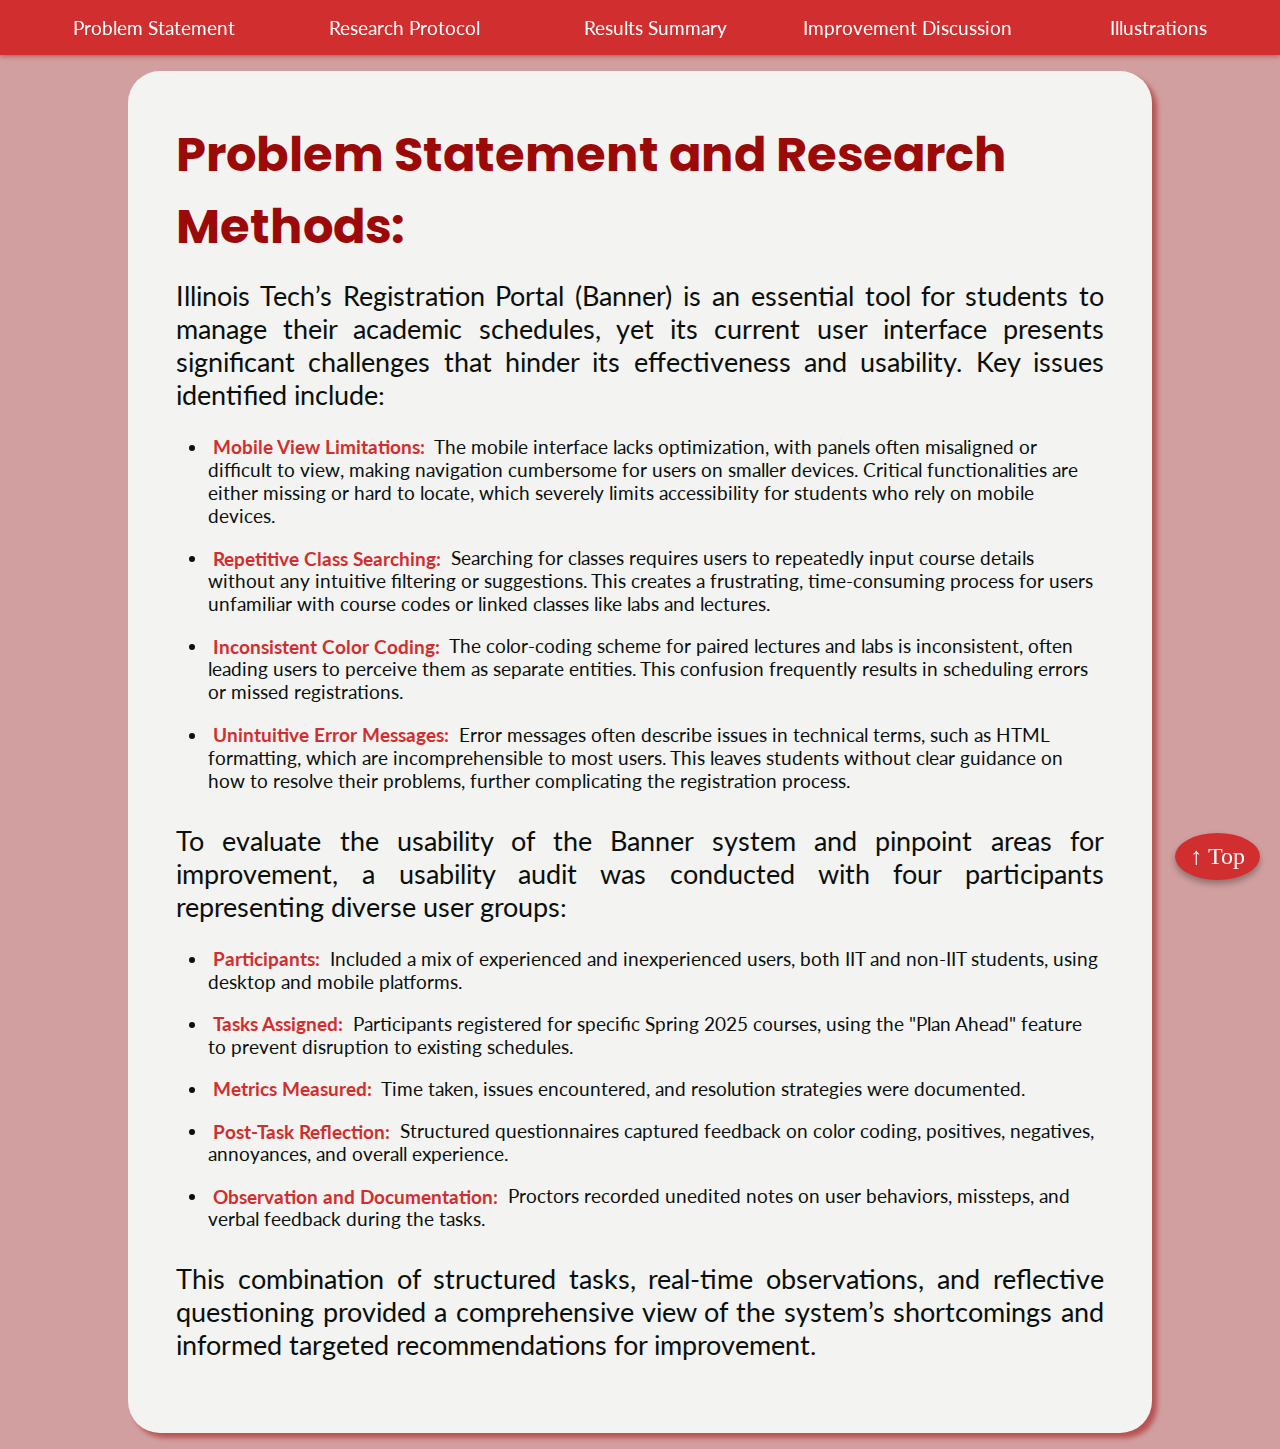
<file: index.html>
<!DOCTYPE html>
<html lang="en">
    <head>
        <meta charset="utf-8">
        <meta name="viewport" content="width=device-width, initial-scale=1.0">
        <meta name="description" content="Problem statement and research methods for improving the usability of Illinois Tech's Registration Portal.">
        <title>Problem Statement</title>
        <link rel="stylesheet" type="text/css" href="style.css">
        <link rel="preconnect" href="https://fonts.googleapis.com">
        <link rel="preconnect" href="https://fonts.gstatic.com" crossorigin>
        <link href="https://fonts.googleapis.com/css2?family=Lato:wght@400;700&family=Poppins:wght@300;400;700&display=swap" rel="stylesheet">
    </head>
    <body>
        <nav>
            <ul>
                <li><a href="index.html">Problem Statement</a></li>
                <li><a href="protocol.html">Research Protocol</a></li>
                <li><a href="summary.html">Results Summary</a></li>
                <li><a href="discussion.html">Improvement Discussion</a></li>
                <li><a href="illustrations.html">Illustrations</a></li>
            </ul>
        </nav>
        <main class="container">
            <h1>Problem Statement and Research Methods:</h1>
            <p>
                Illinois Tech’s Registration Portal (Banner) is an essential tool for students to manage their academic schedules, yet its current user interface presents significant challenges that hinder its effectiveness and usability. Key issues identified include:
            </p>
            <ul>
                <li><span class="highlight">Mobile View Limitations:</span> The mobile interface lacks optimization, with panels often misaligned or difficult to view, making navigation cumbersome for users on smaller devices. Critical functionalities are either missing or hard to locate, which severely limits accessibility for students who rely on mobile devices.</li>
                <li><span class="highlight">Repetitive Class Searching:</span> Searching for classes requires users to repeatedly input course details without any intuitive filtering or suggestions. This creates a frustrating, time-consuming process for users unfamiliar with course codes or linked classes like labs and lectures.</li>
                <li><span class="highlight">Inconsistent Color Coding:</span> The color-coding scheme for paired lectures and labs is inconsistent, often leading users to perceive them as separate entities. This confusion frequently results in scheduling errors or missed registrations.</li>
                <li><span class="highlight">Unintuitive Error Messages:</span> Error messages often describe issues in technical terms, such as HTML formatting, which are incomprehensible to most users. This leaves students without clear guidance on how to resolve their problems, further complicating the registration process.</li>
            </ul>
            <p>
                To evaluate the usability of the Banner system and pinpoint areas for improvement, a usability audit was conducted with four participants representing diverse user groups:
            </p>
            <ul>
                <li><span class="highlight">Participants:</span> Included a mix of experienced and inexperienced users, both IIT and non-IIT students, using desktop and mobile platforms.</li>
                <li><span class="highlight">Tasks Assigned:</span> Participants registered for specific Spring 2025 courses, using the "Plan Ahead" feature to prevent disruption to existing schedules.</li>
                <li><span class="highlight">Metrics Measured:</span> Time taken, issues encountered, and resolution strategies were documented.</li>
                <li><span class="highlight">Post-Task Reflection:</span> Structured questionnaires captured feedback on color coding, positives, negatives, annoyances, and overall experience.</li>
                <li><span class="highlight">Observation and Documentation:</span> Proctors recorded unedited notes on user behaviors, missteps, and verbal feedback during the tasks.</li>
            </ul>
            <p>
                This combination of structured tasks, real-time observations, and reflective questioning provided a comprehensive view of the system’s shortcomings and informed targeted recommendations for improvement.
            </p>
        </main>
        <a href="#" class="scroll-to-top">↑ Top</a>
    </body>
</html>
</file>
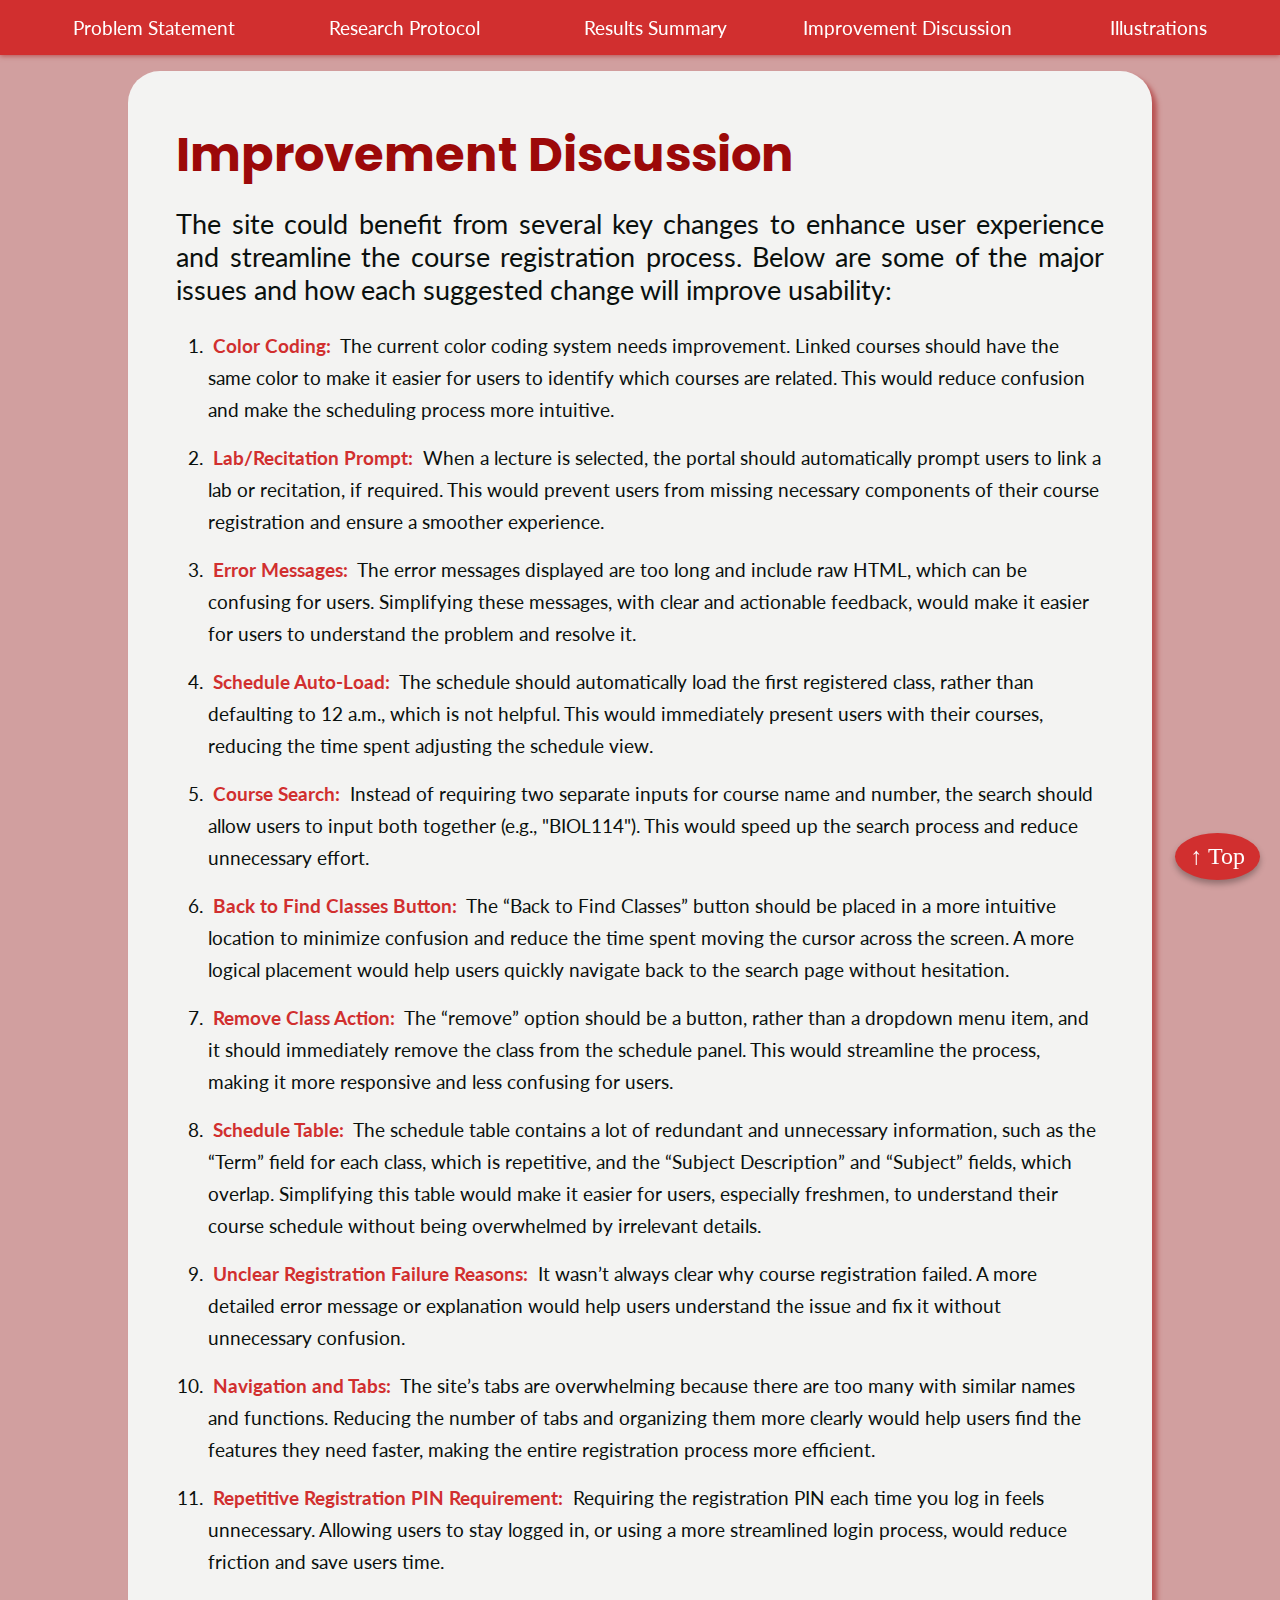
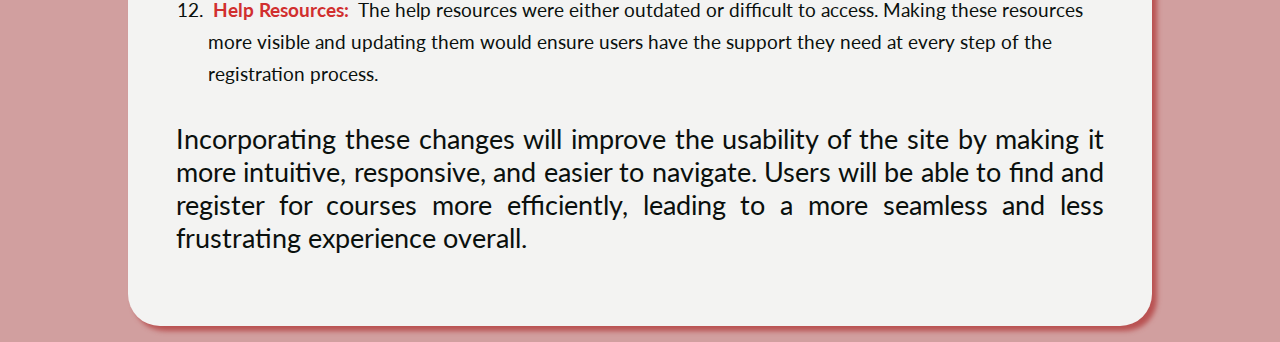
<file: discussion.html>
<!DOCTYPE html>
    <html lang="en">
        <head>
            <meta charset="utf-8">
            <meta name="viewport" content="width=device-width, initial-scale=1.0">
            <meta name="description" content="Improvement discussion for Illinois Tech registration portal usability audit.">
            <title>Improvement Discussion</title>
            <link rel="stylesheet" type="text/css" href="style.css">
        </head>
        <body>
            <nav>
                <ul>
                    <li><a href="index.html">Problem Statement</a></li>
                    <li><a href="protocol.html">Research Protocol</a></li>
                    <li><a href="summary.html">Results Summary</a></li>
                    <li><a href="discussion.html">Improvement Discussion</a></li>
                    <li><a href="illustrations.html">Illustrations</a></li>
                </ul>
            </nav>
            <main class="container">
                <h1>Improvement Discussion</h1>
                <p>
                    The site could benefit from several key changes to enhance user experience and streamline the course registration process. Below are some of the major issues and how each suggested change will improve usability:
                </p>
                <ol>
                    <li><span class="highlight">Color Coding:</span> The current color coding system needs improvement. Linked courses should have the same color to make it easier for users to identify which courses are related. This would reduce confusion and make the scheduling process more intuitive.</li>
                    <li><span class="highlight">Lab/Recitation Prompt:</span> When a lecture is selected, the portal should automatically prompt users to link a lab or recitation, if required. This would prevent users from missing necessary components of their course registration and ensure a smoother experience.</li>
                    <li><span class="highlight">Error Messages:</span> The error messages displayed are too long and include raw HTML, which can be confusing for users. Simplifying these messages, with clear and actionable feedback, would make it easier for users to understand the problem and resolve it.</li>
                    <li><span class="highlight">Schedule Auto-Load:</span> The schedule should automatically load the first registered class, rather than defaulting to 12 a.m., which is not helpful. This would immediately present users with their courses, reducing the time spent adjusting the schedule view.</li>
                    <li><span class="highlight">Course Search:</span> Instead of requiring two separate inputs for course name and number, the search should allow users to input both together (e.g., "BIOL114"). This would speed up the search process and reduce unnecessary effort.</li>
                    <li><span class="highlight">Back to Find Classes Button:</span> The “Back to Find Classes” button should be placed in a more intuitive location to minimize confusion and reduce the time spent moving the cursor across the screen. A more logical placement would help users quickly navigate back to the search page without hesitation.</li>
                    <li><span class="highlight">Remove Class Action:</span> The “remove” option should be a button, rather than a dropdown menu item, and it should immediately remove the class from the schedule panel. This would streamline the process, making it more responsive and less confusing for users.</li>
                    <li><span class="highlight">Schedule Table:</span> The schedule table contains a lot of redundant and unnecessary information, such as the “Term” field for each class, which is repetitive, and the “Subject Description” and “Subject” fields, which overlap. Simplifying this table would make it easier for users, especially freshmen, to understand their course schedule without being overwhelmed by irrelevant details.</li>
                    <li><span class="highlight">Unclear Registration Failure Reasons:</span> It wasn’t always clear why course registration failed. A more detailed error message or explanation would help users understand the issue and fix it without unnecessary confusion.</li>
                    <li><span class="highlight">Navigation and Tabs:</span> The site’s tabs are overwhelming because there are too many with similar names and functions. Reducing the number of tabs and organizing them more clearly would help users find the features they need faster, making the entire registration process more efficient.</li>
                    <li><span class="highlight">Repetitive Registration PIN Requirement:</span> Requiring the registration PIN each time you log in feels unnecessary. Allowing users to stay logged in, or using a more streamlined login process, would reduce friction and save users time.</li>
                    <li><span class="highlight">Help Resources:</span> The help resources were either outdated or difficult to access. Making these resources more visible and updating them would ensure users have the support they need at every step of the registration process.</li>
                </ol>
                <p>
                    Incorporating these changes will improve the usability of the site by making it more intuitive, responsive, and easier to navigate. Users will be able to find and register for courses more efficiently, leading to a more seamless and less frustrating experience overall.
                </p>
            </main>
            <a href="#" class="scroll-to-top">↑ Top</a>
        </body>
    </html>
</file>
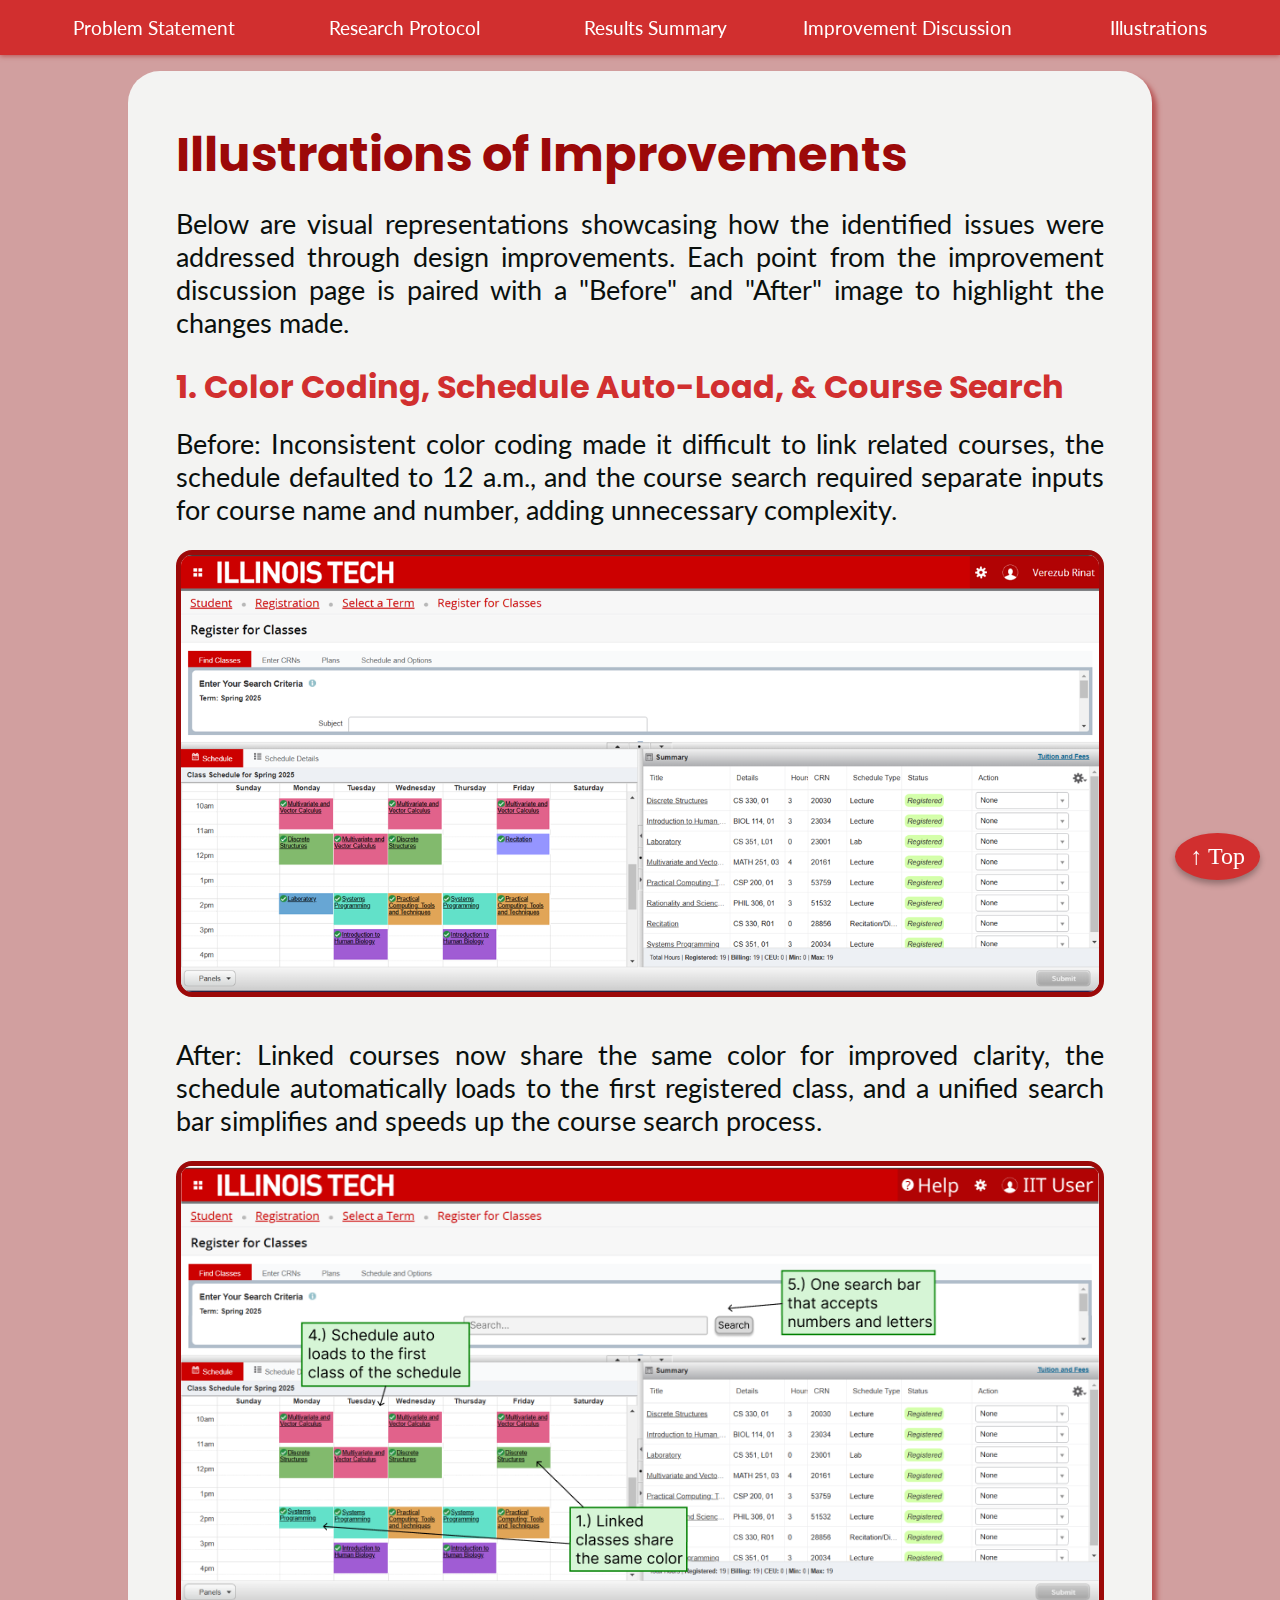
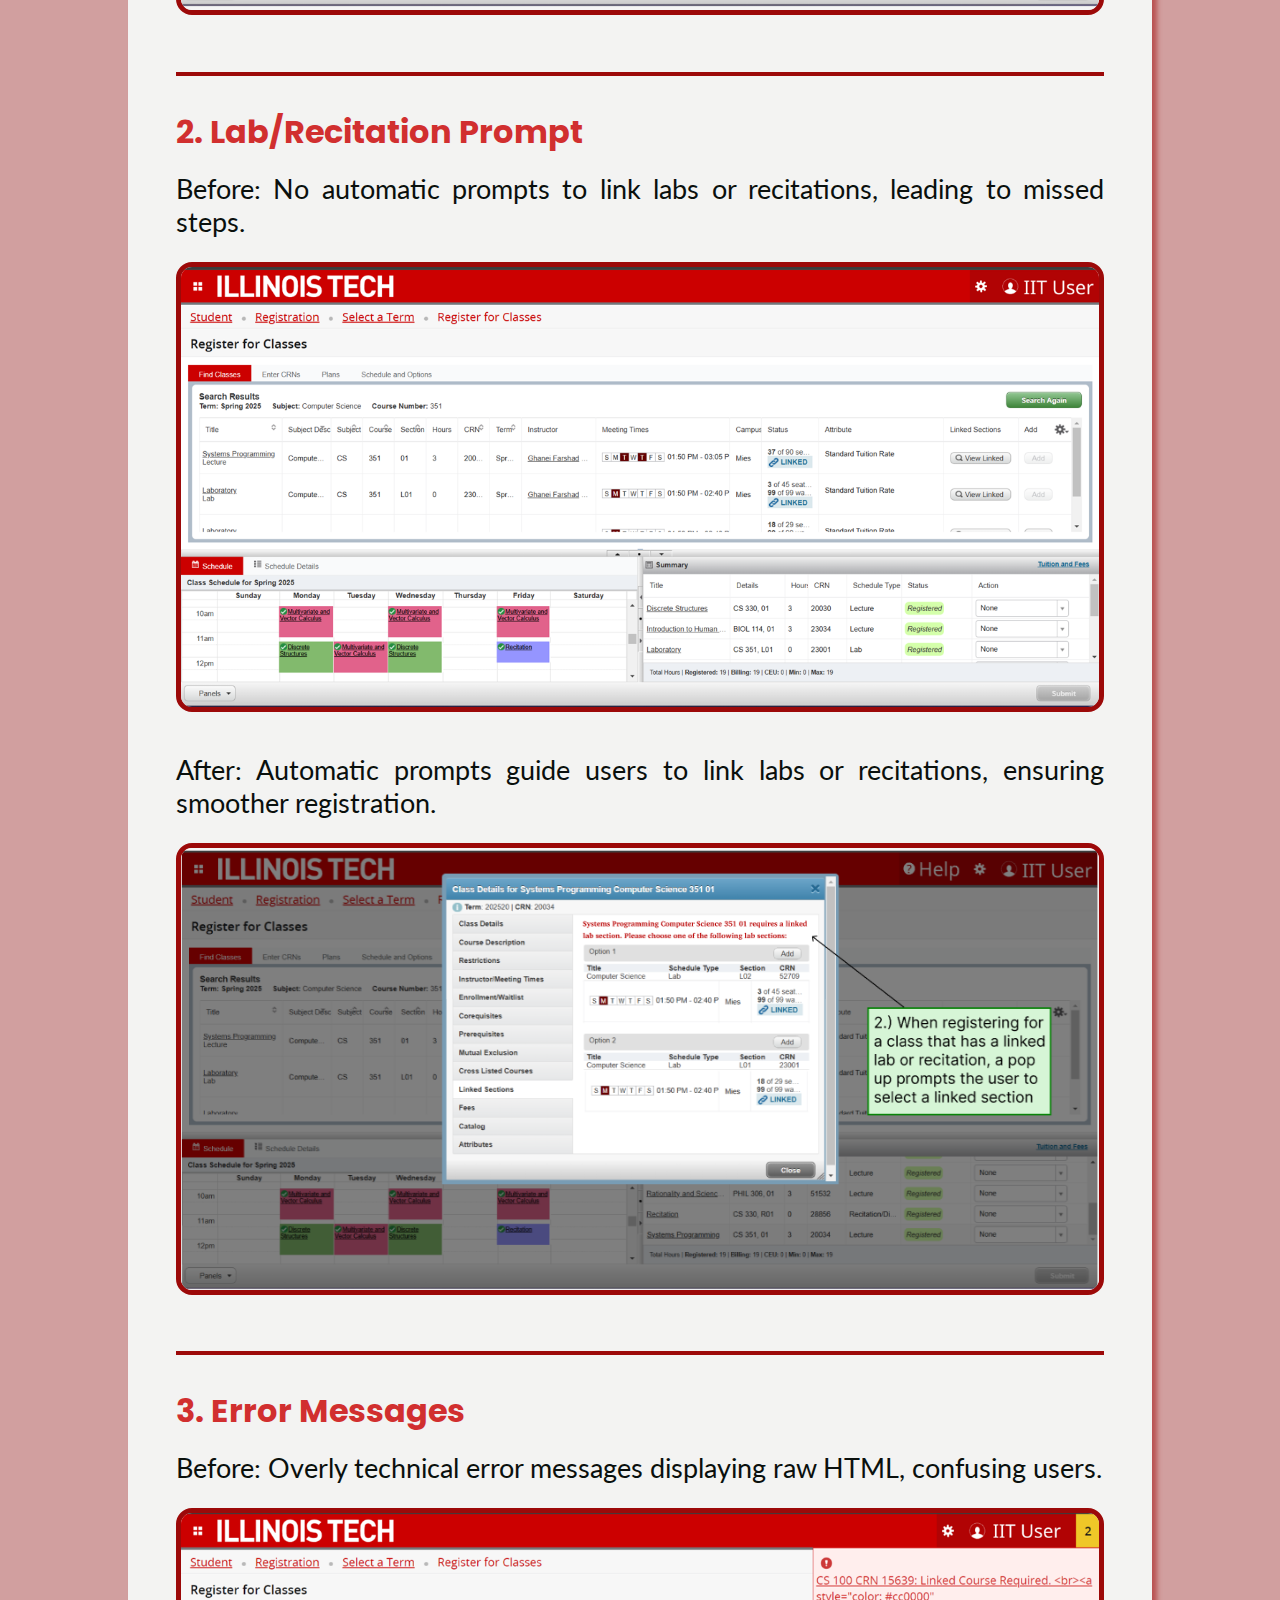
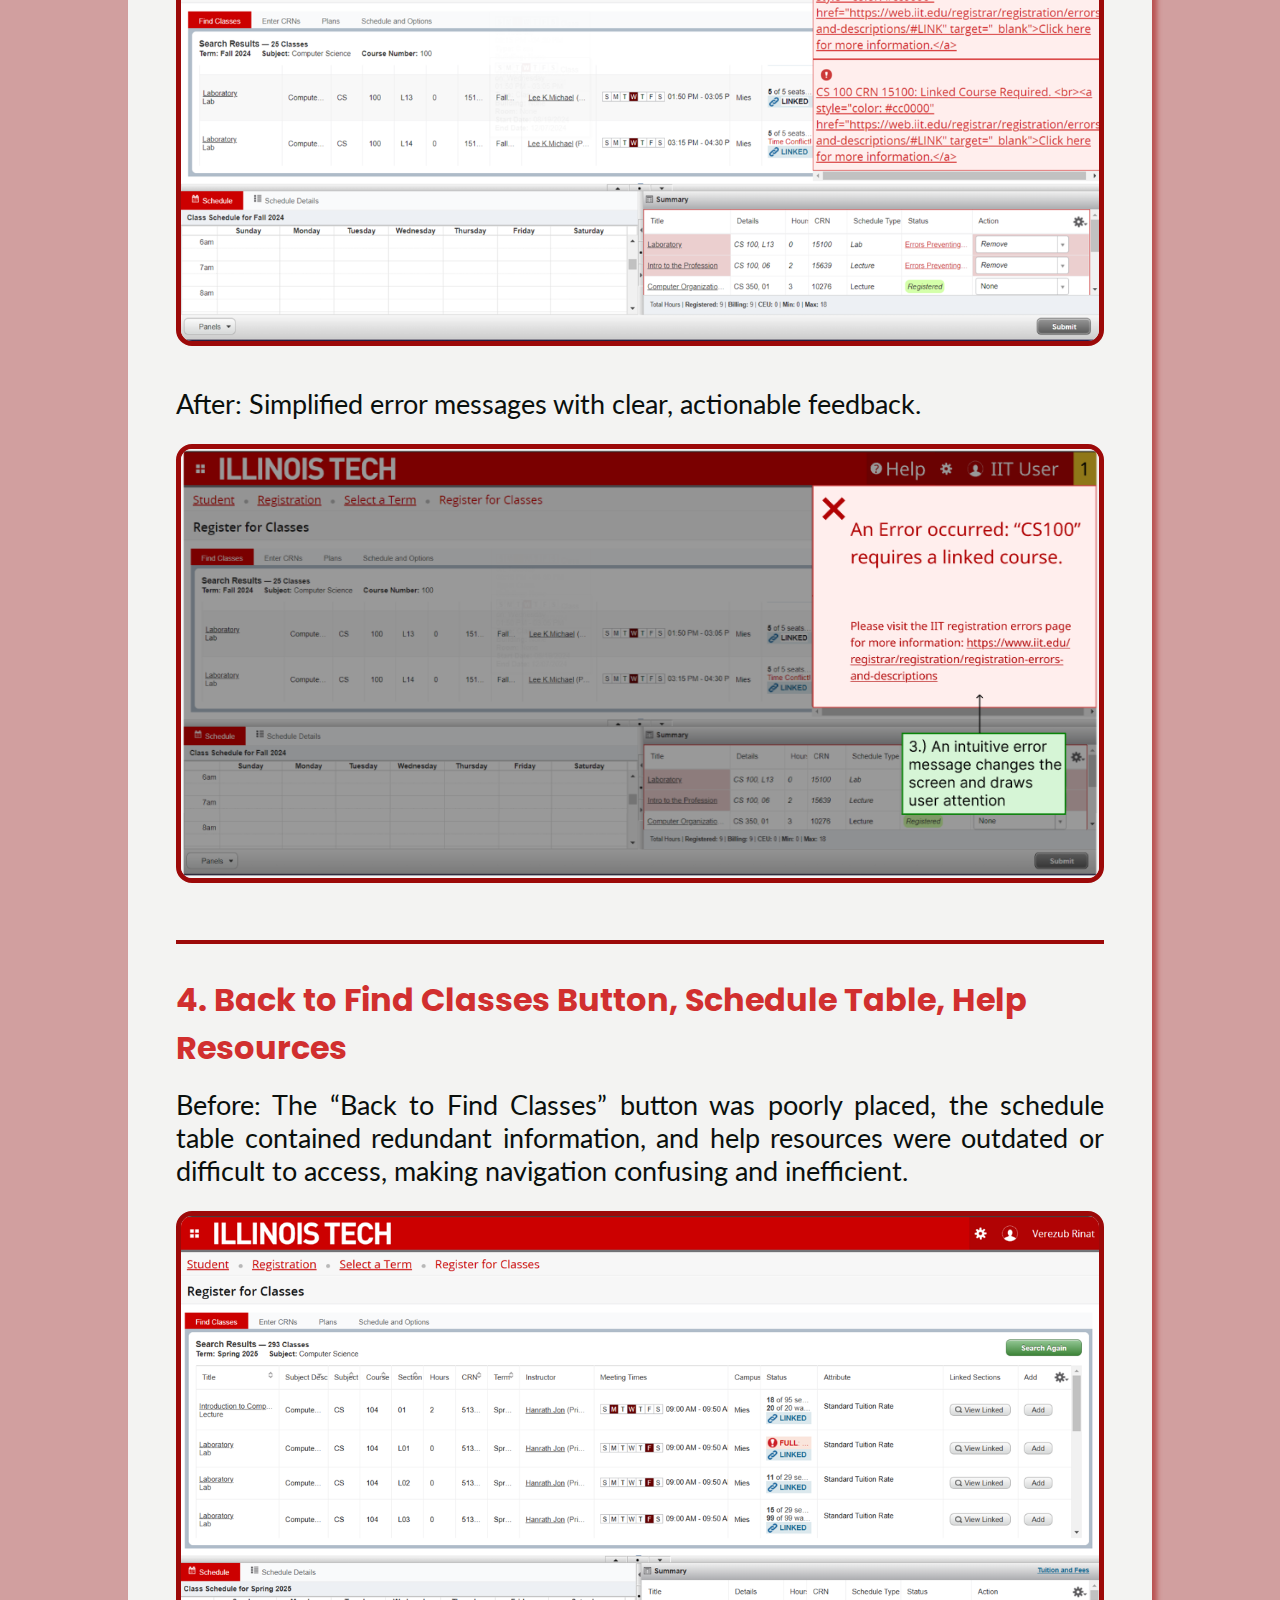
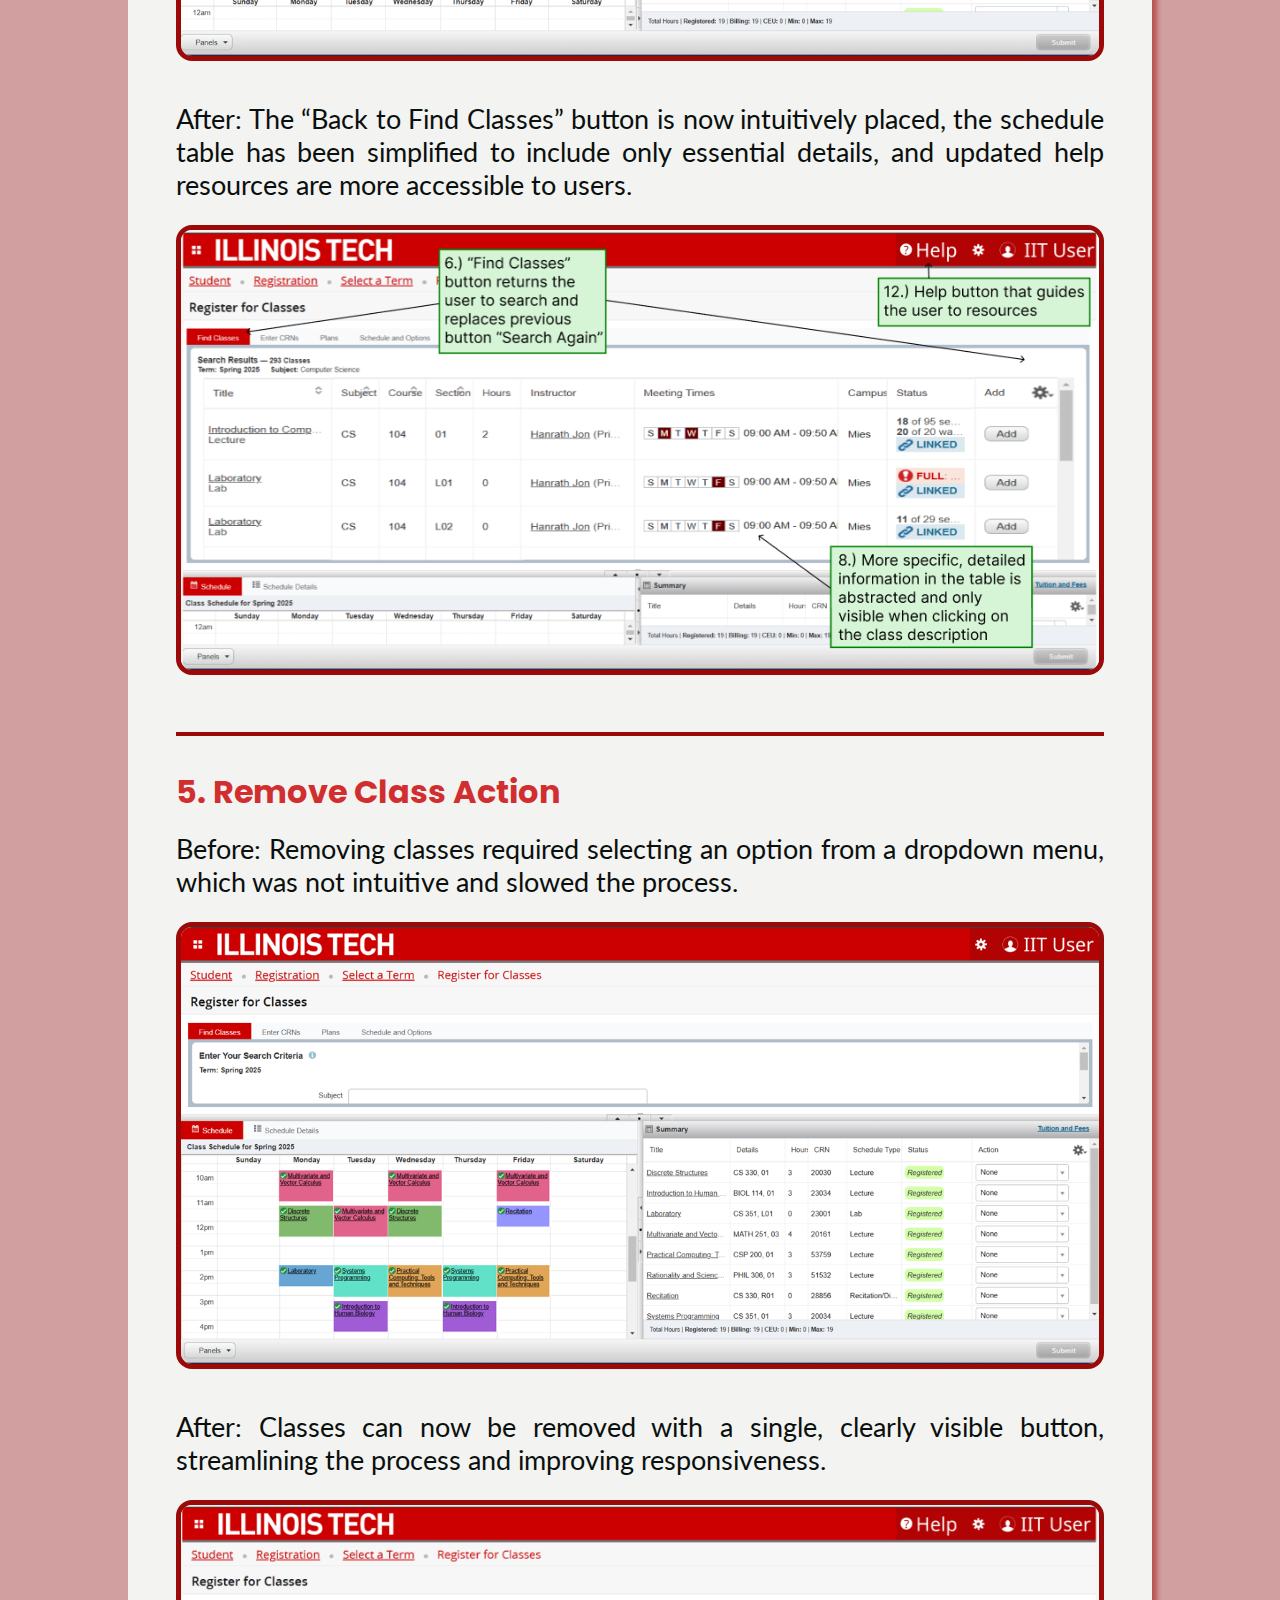
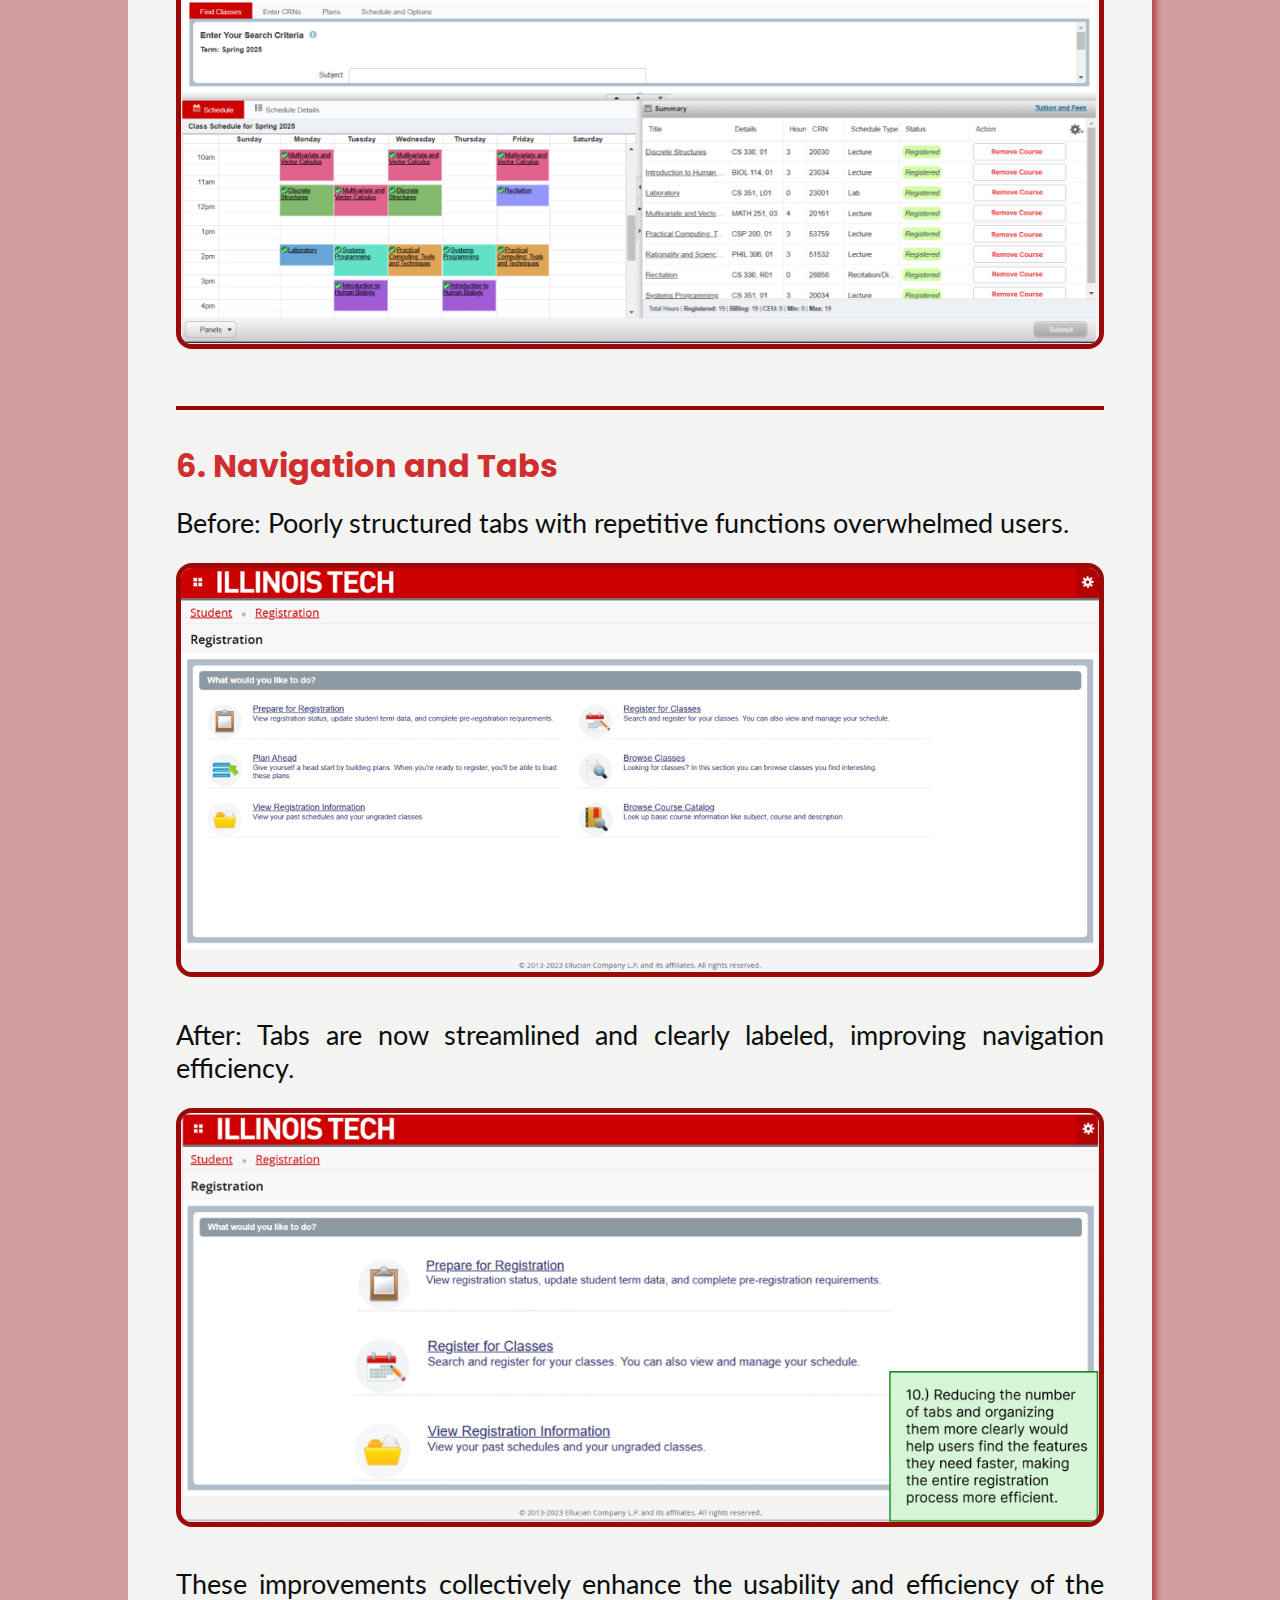
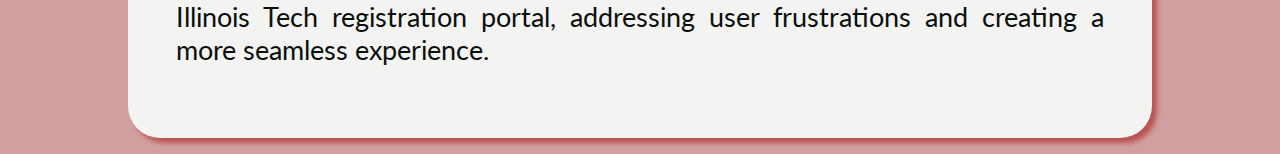
<file: illustrations.html>
<!DOCTYPE html>
<html lang="en">
    <head>
        <meta charset="utf-8">
        <meta name="viewport" content="width=device-width, initial-scale=1.0">
        <meta name="description" content="Visual illustrations of the improvements made to the Illinois Tech registration portal.">
        <title>Illustrations of Improvements</title>
        <link rel="stylesheet" type="text/css" href="style.css">
    </head>
    <body>
        <nav>
            <ul>
                <li><a href="index.html">Problem Statement</a></li>
                <li><a href="protocol.html">Research Protocol</a></li>
                <li><a href="summary.html">Results Summary</a></li>
                <li><a href="discussion.html">Improvement Discussion</a></li>
                <li><a href="illustrations.html">Illustrations</a></li>
            </ul>
        </nav>
        <main class="container">
            <h1>Illustrations of Improvements</h1>
            <p>
                Below are visual representations showcasing how the identified issues were addressed through design improvements. Each point from the improvement discussion page is paired with a "Before" and "After" image to highlight the changes made.
            </p>

            <section>
                <h2>1. Color Coding, Schedule Auto-Load, & Course Search</h2>
                <p>Before: Inconsistent color coding made it difficult to link related courses, the schedule defaulted to 12 a.m., and the course search required separate inputs for course name and number, adding unnecessary complexity.</p>
                <img src="./files/Images_Improvement_Points/Pts_1_4_5/before.png" alt="Before image showing inconsistent color coding">
                <p>After: Linked courses now share the same color for improved clarity, the schedule automatically loads to the first registered class, and a unified search bar simplifies and speeds up the course search process.</p>
                <img src="./files/Images_Improvement_Points/Pts_1_4_5/after.png" alt="After image showing consistent color coding for linked courses">
            </section>
            <hr>

            <section>
                <h2>2. Lab/Recitation Prompt</h2>
                <p>Before: No automatic prompts to link labs or recitations, leading to missed steps.</p>
                <img src="./files/Images_Improvement_Points/Pts_2/before.png" alt="Before image showing no lab/recitation prompt">
                <p>After: Automatic prompts guide users to link labs or recitations, ensuring smoother registration.</p>
                <img src="./files/Images_Improvement_Points/Pts_2/after.png" alt="After image showing automatic lab/recitation prompt">
            </section>
            <hr>

            <section>
                <h2>3. Error Messages</h2>
                <p>Before: Overly technical error messages displaying raw HTML, confusing users.</p>
                <img src="./files/Images_Improvement_Points/Pts_3/before.png" alt="Before image showing confusing error messages">
                <p>After: Simplified error messages with clear, actionable feedback.</p>
                <img src="./files/Images_Improvement_Points/Pts_3/after.png" alt="After image showing simplified error messages">
            </section>
            <hr>

            <section>
                <h2>4. Back to Find Classes Button, Schedule Table, Help Resources</h2>
                <p>Before: The “Back to Find Classes” button was poorly placed, the schedule table contained redundant information, and help resources were outdated or difficult to access, making navigation confusing and inefficient.</p>
                <img src="./files/Images_Improvement_Points/Pts_6_8_12/before.png" alt="Before image showing default 12 a.m. schedule">
                <p>After: The “Back to Find Classes” button is now intuitively placed, the schedule table has been simplified to include only essential details, and updated help resources are more accessible to users.</p>
                <img src="./files/Images_Improvement_Points/Pts_6_8_12/after.png" alt="After image showing auto-loaded schedule">
            </section>
            <hr>

            <section>
                <h2>5. Remove Class Action</h2>
                <p>Before: Removing classes required selecting an option from a dropdown menu, which was not intuitive and slowed the process.</p>
                <img src="./files/Images_Improvement_Points/Pts_7/before.png" alt="Before image showing separate inputs for course search">
                <p>After: Classes can now be removed with a single, clearly visible button, streamlining the process and improving responsiveness.</p>
                <img src="./files/Images_Improvement_Points/Pts_7/after.png" alt="After image showing unified search bar">
            </section>
            <hr>

            <section>
                <h2>6. Navigation and Tabs </h2>
                <p>Before: Poorly structured tabs with repetitive functions overwhelmed users.</p>
                <img src="./files/Images_Improvement_Points/Pts_10/before.png" alt="Before image showing confusing navigation and tabs">
                <p>After: Tabs are now streamlined and clearly labeled, improving navigation efficiency.</p>
                <img src="./files/Images_Improvement_Points/Pts_10/after.png" alt="After image showing improved navigation and tabs">
            </section>

            <p>
                These improvements collectively enhance the usability and efficiency of the Illinois Tech registration portal, addressing user frustrations and creating a more seamless experience.
            </p>
        </main>
        <a href="#" class="scroll-to-top">↑ Top</a>
    </body>
</html>
</file>
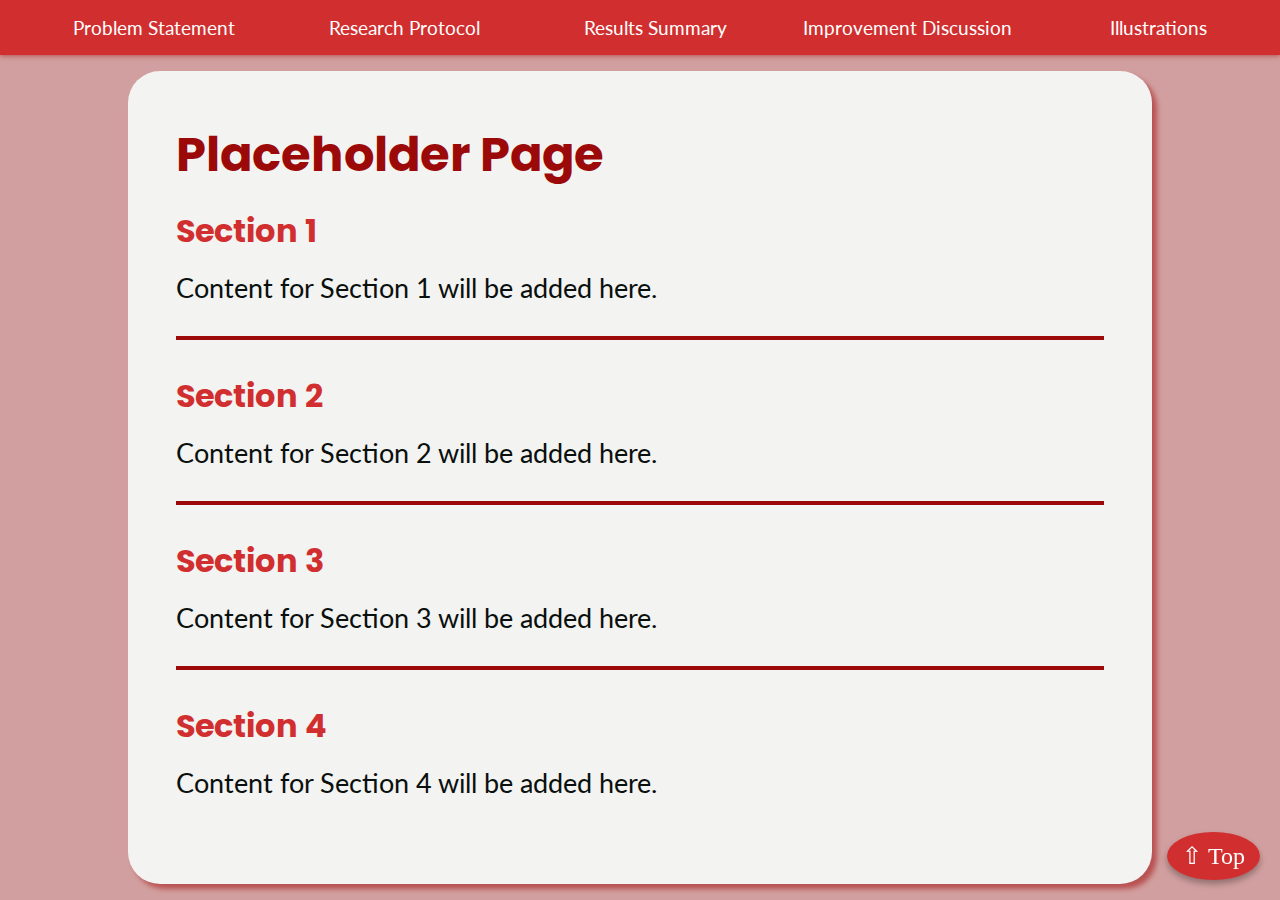
<file: Placeholder.html>
<!DOCTYPE html>
<html lang="en">
    <head>
        <meta charset="utf-8">
        <meta name="viewport" content="width=device-width, initial-scale=1.0">
        <meta name="description" content="Placeholder page for content yet to be added">
        <title>Placeholder Page</title>
        <link rel="stylesheet" type="text/css" href="style.css">
    </head>
    <body>
        <nav>
            <ul>
                <li><a href="index.html">Problem Statement</a></li>
                <li><a href="protocol.html">Research Protocol</a></li>
                <li><a href="summary.html">Results Summary</a></li>
                <li><a href="discussion.html">Improvement Discussion</a></li>
                <li><a href="illustrations.html">Illustrations</a></li>
            </ul>
        </nav>
        <main class="container">
            <h1>Placeholder Page</h1>
            <section>
                <h2>Section 1</h2>
                <p>Content for Section 1 will be added here.</p>
            </section>
            <hr>
            <section>
                <h2>Section 2</h2>
                <p>Content for Section 2 will be added here.</p>
            </section>
            <hr>
            <section>
                <h2>Section 3</h2>
                <p>Content for Section 3 will be added here.</p>
            </section>
            <hr>
            <section>
                <h2>Section 4</h2>
                <p>Content for Section 4 will be added here.</p>
            </section>
        </main>
        <a href="#" class="scroll-to-top">&#8679; Top</a>
    </body>
</html>
</file>
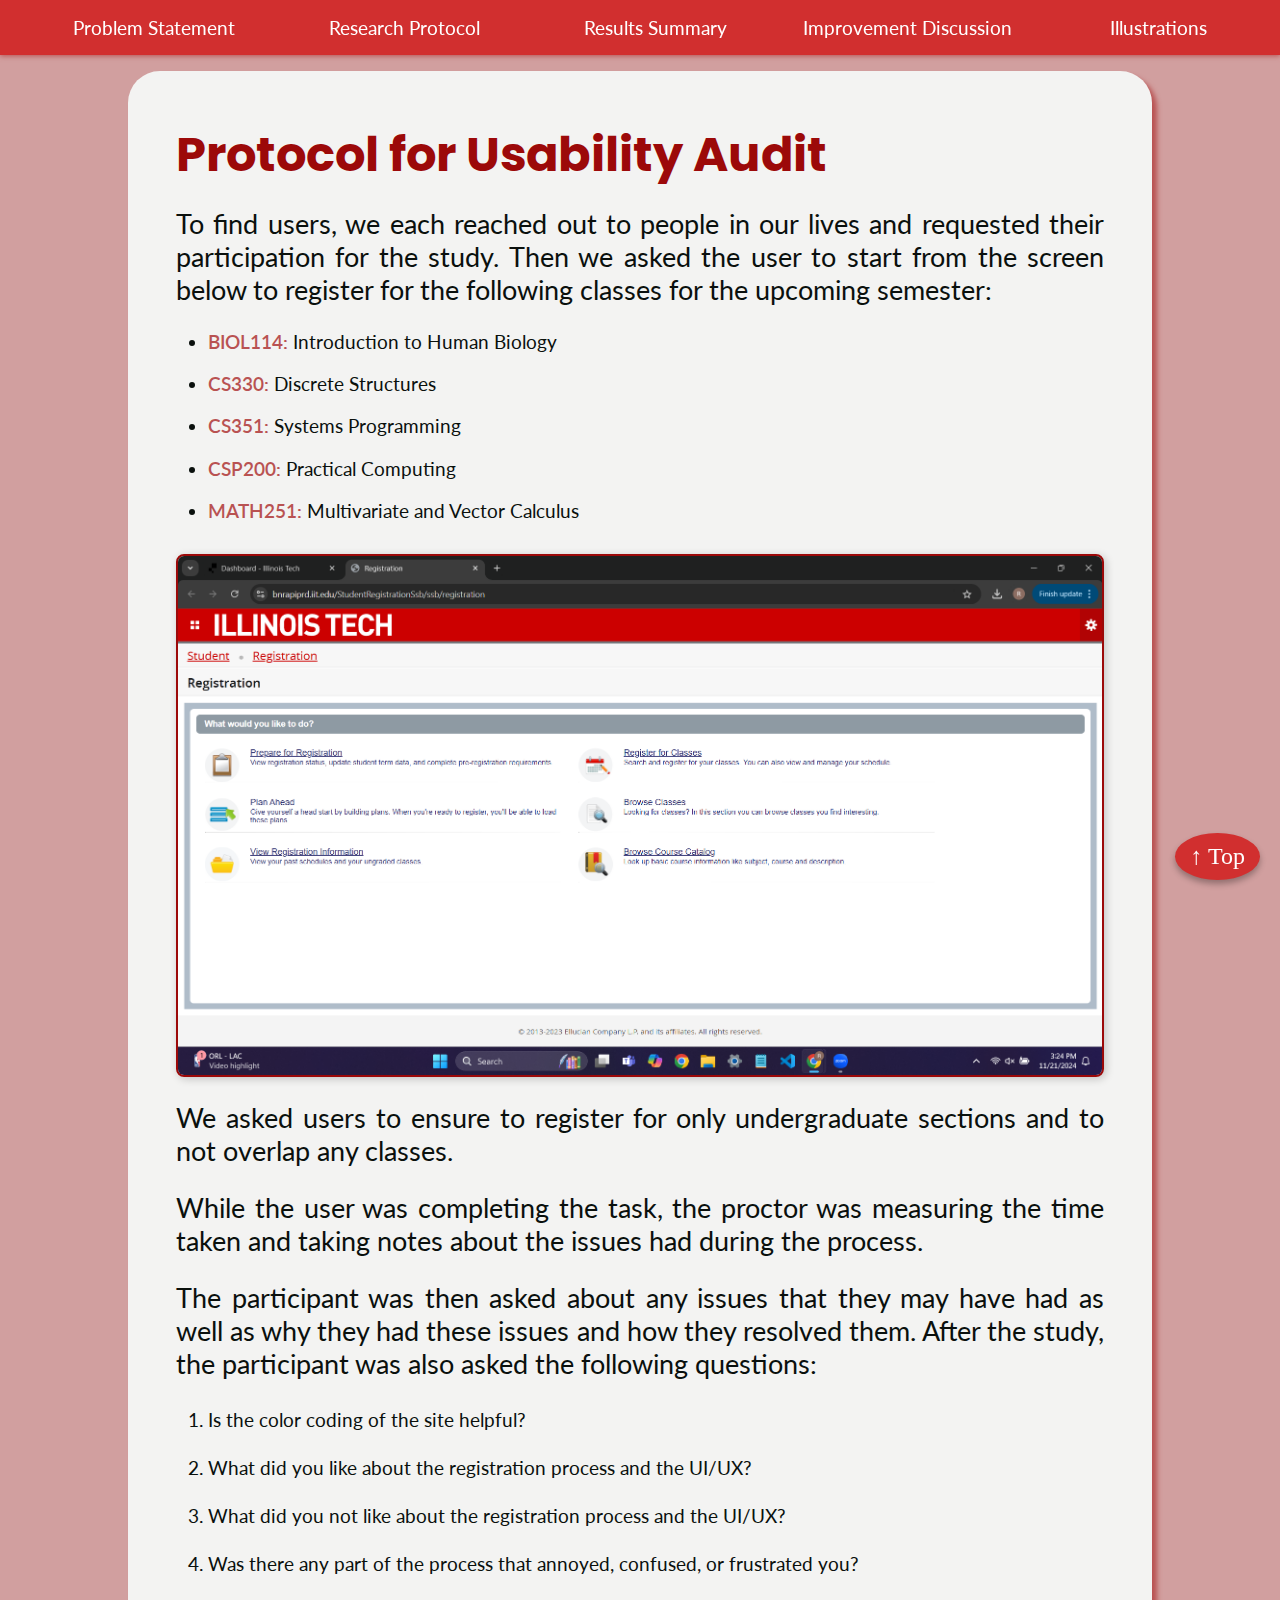
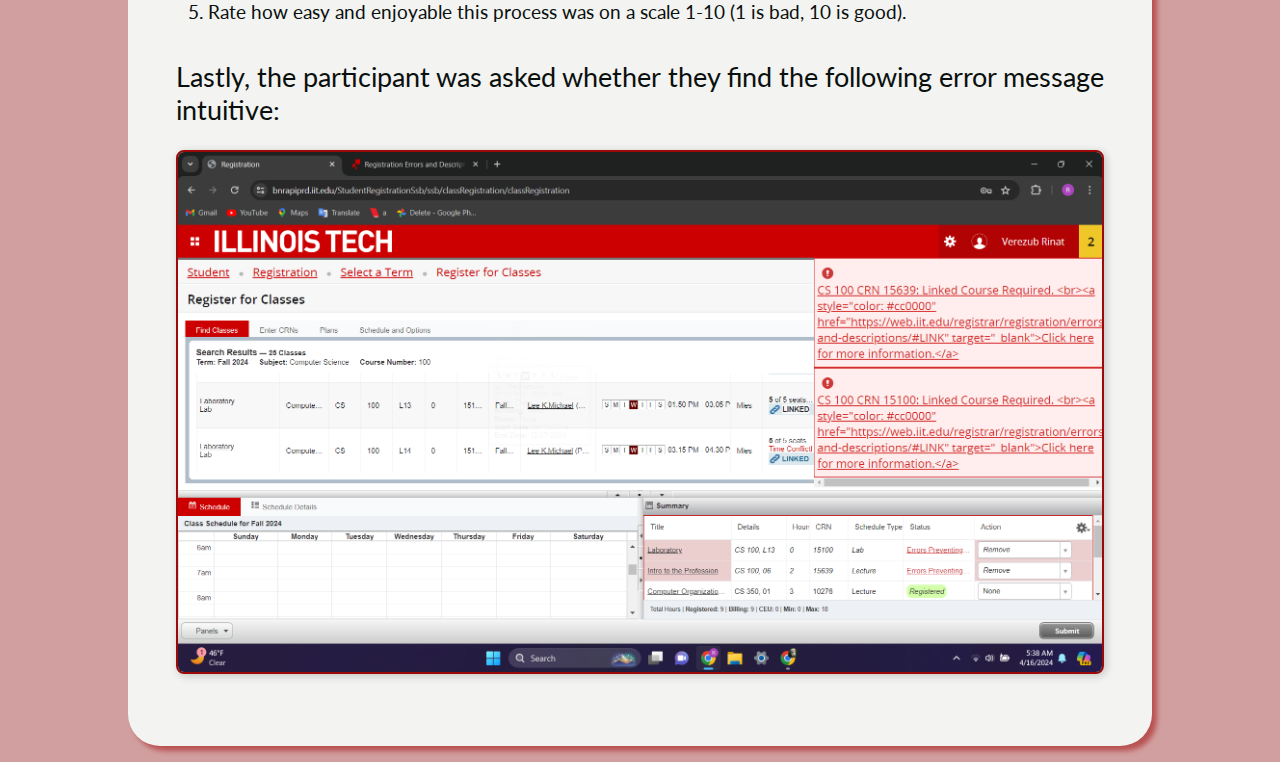
<file: protocol.html>
<!DOCTYPE html>
<html lang="en">
    <head>
        <meta charset="utf-8">
        <meta name="viewport" content="width=device-width, initial-scale=1.0">
        <meta name="description" content="Protocol for usability audit of the Illinois Tech registration portal.">
        <title>Research Protocol</title>
        <link rel="stylesheet" type="text/css" href="style.css">
    </head>
    <body>
        <nav>
            <ul>
                <li><a href="index.html">Problem Statement</a></li>
                <li><a href="protocol.html">Research Protocol</a></li>
                <li><a href="summary.html">Results Summary</a></li>
                <li><a href="discussion.html">Improvement Discussion</a></li>
                <li><a href="illustrations.html">Illustrations</a></li>
            </ul>
        </nav>
        <main class="container">
            <h1>
                Protocol for Usability Audit
            </h1>
            <p>
                To find users, we each reached out to people in our lives and requested their participation for the study. Then we asked the user to start from the screen below to register for the following classes for the upcoming semester:
            </p>
            <ul>
                <li><span class="bold">BIOL114:</span> Introduction to Human Biology</li>
                <li><span class="bold">CS330:</span> Discrete Structures</li>
                <li><span class="bold">CS351:</span> Systems Programming</li>
                <li><span class="bold">CSP200:</span> Practical Computing</li>
                <li><span class="bold">MATH251:</span> Multivariate and Vector Calculus</li>
            </ul>

            <img src="./files/IITportalStartPage.png" alt="Screenshot of the Illinois Tech Portal start screen used for the usability study." class="responsive-img">

            <p>
                We asked users to ensure to register for only undergraduate sections and to not overlap any classes.
            </p>

            <p>
                While the user was completing the task, the proctor was measuring the time taken and taking notes about the issues had during the process.
            </p>

            <p>
                The participant was then asked about any issues that they may have had as well as why they had these issues and how they resolved them. After the study, the participant was also asked the following questions:
            </p>
            <ol>
                <li>Is the color coding of the site helpful?</li>
                <li>What did you like about the registration process and the UI/UX?</li>
                <li>What did you not like about the registration process and the UI/UX?</li>
                <li>Was there any part of the process that annoyed, confused, or frustrated you?</li>
                <li>Rate how easy and enjoyable this process was on a scale 1-10 (1 is bad, 10 is good).</li>
            </ol>

            <p>
                Lastly, the participant was asked whether they find the following error message intuitive:
            </p>
            <img src="./files/IITportalErrorMessages.png" alt="Screenshot of error messages from the Illinois Tech registration portal." class="responsive-img">
        </main>
        <a href="#" class="scroll-to-top">↑ Top</a>
    </body>
</html>
</file>
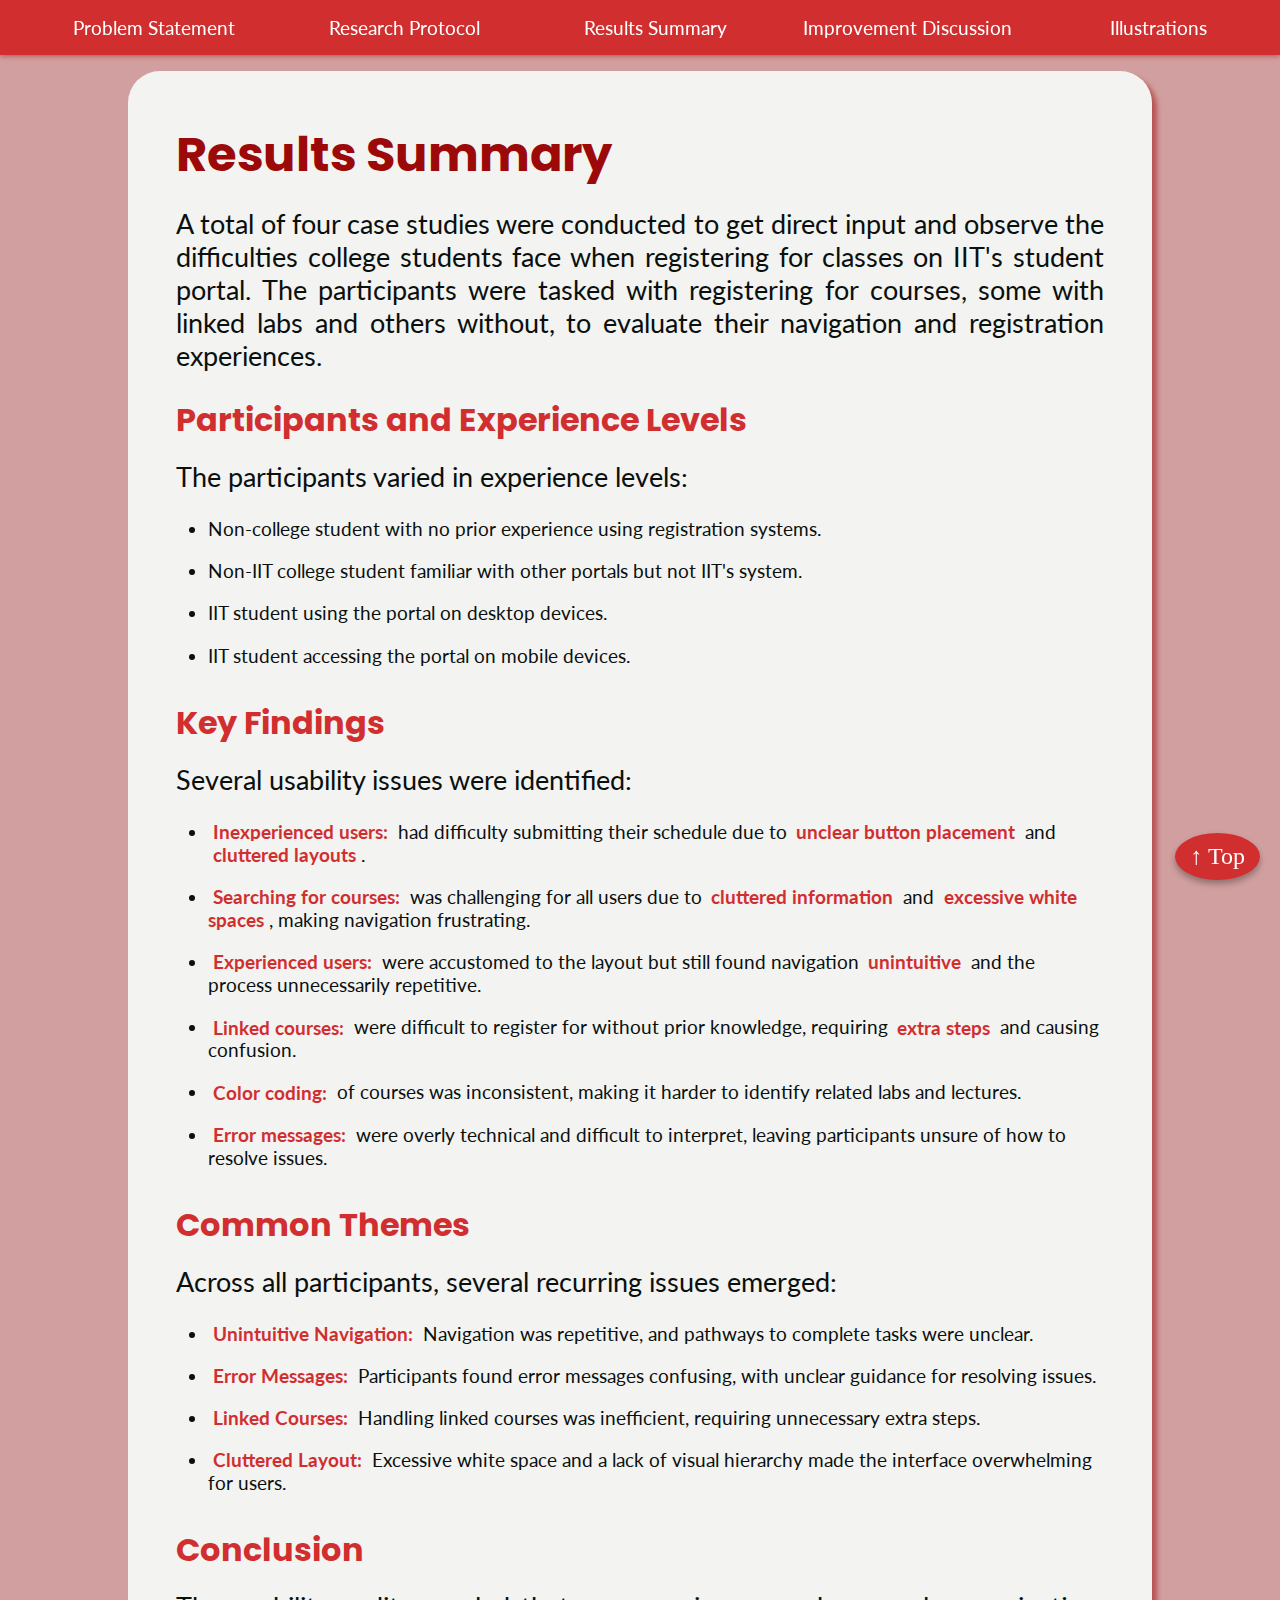
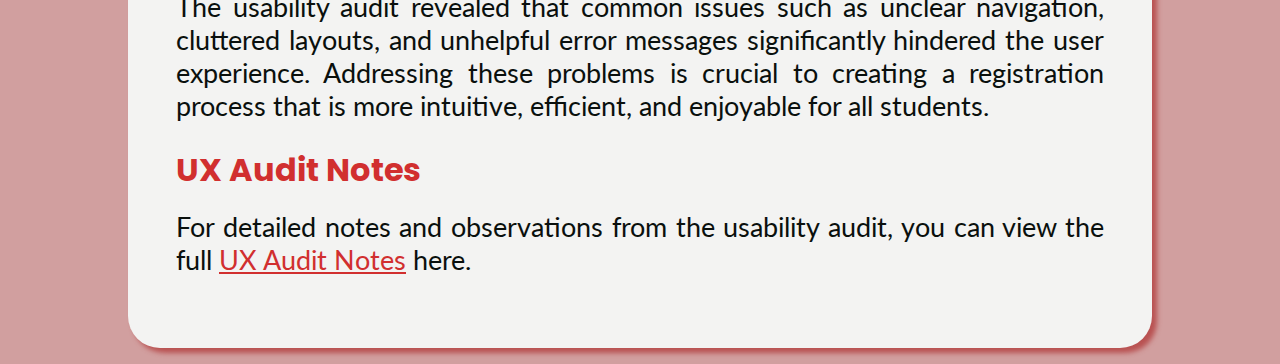
<file: summary.html>
<!DOCTYPE html>
<html lang="en">
    <head>
        <meta charset="utf-8">
        <meta name="viewport" content="width=device-width, initial-scale=1.0">
        <meta name="description" content="Results summary of usability audit for Illinois Tech registration portal.">
        <title>Results Summary</title>
        <link rel="stylesheet" type="text/css" href="style.css">
    </head>
    <body>
        <nav>
            <ul>
                <li><a href="index.html">Problem Statement</a></li>
                <li><a href="protocol.html">Research Protocol</a></li>
                <li><a href="summary.html">Results Summary</a></li>
                <li><a href="discussion.html">Improvement Discussion</a></li>
                <li><a href="illustrations.html">Illustrations</a></li>
            </ul>
        </nav>
        <main class="container">
            <h1>Results Summary</h1>
            <p>
                A total of four case studies were conducted to get direct input and observe the difficulties college students face when registering for classes on IIT's student portal. The participants were tasked with registering for courses, some with linked labs and others without, to evaluate their navigation and registration experiences.
            </p>

            <h2>Participants and Experience Levels</h2>
            <p>
                The participants varied in experience levels:
            </p>
            <ul>
                <li>Non-college student with no prior experience using registration systems.</li>
                <li>Non-IIT college student familiar with other portals but not IIT's system.</li>
                <li>IIT student using the portal on desktop devices.</li>
                <li>IIT student accessing the portal on mobile devices.</li>
            </ul>

            <h2>Key Findings</h2>
            <p>
                Several usability issues were identified:
            </p>
            <ul>
                <li><span class="highlight">Inexperienced users:</span> had difficulty submitting their schedule due to <span class="highlight">unclear button placement</span> and <span class="highlight">cluttered layouts</span>.</li>
                <li><span class="highlight">Searching for courses:</span> was challenging for all users due to <span class="highlight">cluttered information</span> and <span class="highlight">excessive white spaces</span>, making navigation frustrating.</li>
                <li><span class="highlight">Experienced users:</span> were accustomed to the layout but still found navigation <span class="highlight">unintuitive</span> and the process unnecessarily repetitive.</li>
                <li><span class="highlight">Linked courses:</span> were difficult to register for without prior knowledge, requiring <span class="highlight">extra steps</span> and causing confusion.</li>
                <li><span class="highlight">Color coding:</span> of courses was inconsistent, making it harder to identify related labs and lectures.</li>
                <li><span class="highlight">Error messages:</span> were overly technical and difficult to interpret, leaving participants unsure of how to resolve issues.</li>
            </ul>

            <h2>Common Themes</h2>
            <p>
                Across all participants, several recurring issues emerged:
            </p>
            <ul>
                <li><span class="highlight">Unintuitive Navigation:</span> Navigation was repetitive, and pathways to complete tasks were unclear.</li>
                <li><span class="highlight">Error Messages:</span> Participants found error messages confusing, with unclear guidance for resolving issues.</li>
                <li><span class="highlight">Linked Courses:</span> Handling linked courses was inefficient, requiring unnecessary extra steps.</li>
                <li><span class="highlight">Cluttered Layout:</span> Excessive white space and a lack of visual hierarchy made the interface overwhelming for users.</li>
            </ul>

            <h2>Conclusion</h2>
            <p>
                The usability audit revealed that common issues such as unclear navigation, cluttered layouts, and unhelpful error messages significantly hindered the user experience. Addressing these problems is crucial to creating a registration process that is more intuitive, efficient, and enjoyable for all students.
            </p>
                    <section>
                <h2>UX Audit Notes</h2>
                <p>
                    For detailed notes and observations from the usability audit, you can view the full <a href="./files/ParticipantInfo-Sheet1.pdf" target="_blank">UX Audit Notes</a> here.
                </p>
            </section>

        </main>
        <a href="#" class="scroll-to-top">↑ Top</a>
    </body>
</html>
</file>
<file: style.css>
@import url('https://fonts.googleapis.com/css2?family=Lato:ital,wght@0,100;0,300;0,400;0,700;0,900;1,100;1,300;1,400;1,700;1,900&family=Poppins:ital,wght@0,100;0,200;0,300;0,400;0,500;0,600;0,700;0,800;0,900;1,100;1,200;1,300;1,400;1,500;1,600;1,700;1,800;1,900&family=Ubuntu:ital,wght@0,300;0,400;0,500;0,700;1,300;1,400;1,500;1,700&display=swap');

*{
    margin: 0;
    padding: 0;
    box-sizing: border-box;
    color: var(--c1);
}
:root{
    --c1: #0a100d;
    --c2: #d19f9f;
    --c3: #f3f3f2;
    --c4: #d12f2f;
    --c5: #9c0909;
    --c6: #b95252;
    --h: 'Poppins', sans-serif;
    --p: 'Lato', sans-serif;
    --n: 'Ubuntu', sans-serif;
}

body{
    background: var(--c2);
    min-height: 100vh;
    display: flex;
    flex-direction: column;
}

.container{
    background: var(--c3);
    margin-right: 10%;
    margin-left: 10%;
    padding: 3rem;
    margin-block: 1rem;
    border-radius: 2rem;
    box-shadow: 5px 5px 5px var(--c6);
    flex-grow: 1; 
}


/*NAV*/
nav{
    background: var(--c4);
    width: 100%;
    box-shadow: 0px 1px 5px var(--c6);
    position: sticky;
    top: 0;
    z-index: 1;
    font-family: var(--n);
    margin-top: auto;
}
nav ul{
    display: grid;
    grid-template-columns: repeat(5, 1fr);
    gap: .5rem;
    margin-bottom: 0.5rem;
}
nav ul li{
    list-style-type: none;
    padding: 1rem;
    text-align: center;
    margin-bottom: -.5rem;
}
nav ul li:hover{
    background: var(--c5);
}
nav ul li a{
    color: white;
    text-decoration: none;
}


/*HEADERS AND PARAGRAPH*/
h1{
    font-size: 3rem;
    margin-bottom: 1rem;
    font-family: var(--h);
    color: var(--c5);
}
h2{
    font-size: 2rem;
    font-family: var(--h);
    color: var(--c4);
}
h3{
    font-size: 1.85rem;
    font-family: var(--h);
    color: var(--c4);
}
h4{
    font-size: 1.7rem;
    font-family: var(--h);
    color: var(--c6);
}
p{
    font-size: 1.7rem;
    margin-block: 1rem;
    font-family: var(--p);
    color: var(--c1);
}

/*LIST*/
li{
    color: var(--c1);
    font-size: 1.2rem;
    font-family: var(--p);
}
ul, ol{
    margin-left: 2rem;
    margin-bottom: 2rem;
}
div ul li, div ol li{
    font-size: 1.7rem;
}


/*IMAGE*/
img{
    width: 100%;
    border: 5px solid var(--c5);
    border-radius: 1rem;
    overflow: hidden;
    margin-bottom: 1.3rem;
}
/*
.img{
    border: 5px solid var(--c5);
    border-radius: 1rem;
    overflow: hidden;
    background: var(--c5);
}
.img hr{
    margin-block: 0rem;
}
.img p{
    font-size: .9rem;
    font-family: var(--n);
    color: white;
    padding-right: 1rem;
    padding-left: 1rem;
}*/

/*SPECIAL TEXT*/
.bold{
    color: var(--c6);
    font-weight: 600;
}
em{
    color: var(--c4);
}
a{
    color: var(--c4);
}

/*MISC.*/
hr{
    margin-block: 2rem;
    border: 2px solid var(--c5);
}

/* Highlighted Text */
.highlight {
    color: var(--c4);
    font-weight: bold;
    background-color: var(--c3);
    padding: 0.1rem 0.3rem;
    border-radius: 0.2rem;
}

p {
    margin-bottom: 1.5rem;
    text-align: justify;
}

ul li {
    margin-bottom: 1.2rem;
}

.responsive-img {
    max-width: 100%;
    height: auto;
    display: block;
    margin: 1.5rem auto; /* Centers the image with spacing */
    border: 2px solid var(--c5);
    border-radius: 0.5rem;
    box-shadow: 2px 2px 8px rgba(0, 0, 0, 0.2);
}

ol li {
    line-height: 2rem; /* Increases space between lines */
    margin-bottom: 1rem
}

.scroll-to-top {
    position: fixed;
    bottom: 20px;
    right: 20px;
    background-color: var(--c4); /* Use your preferred color */
    color: white;
    text-align: center;
    padding: 10px 15px;
    border-radius: 50%;
    text-decoration: none;
    font-size: 1.5rem;
    box-shadow: 0px 4px 6px rgba(0, 0, 0, 0.3);
    transition: background-color 0.3s ease;
}

.scroll-to-top:hover {
    background-color: var(--c5); /* Slightly darker shade for hover */
}

html {
    scroll-behavior: smooth;
}
</file>
